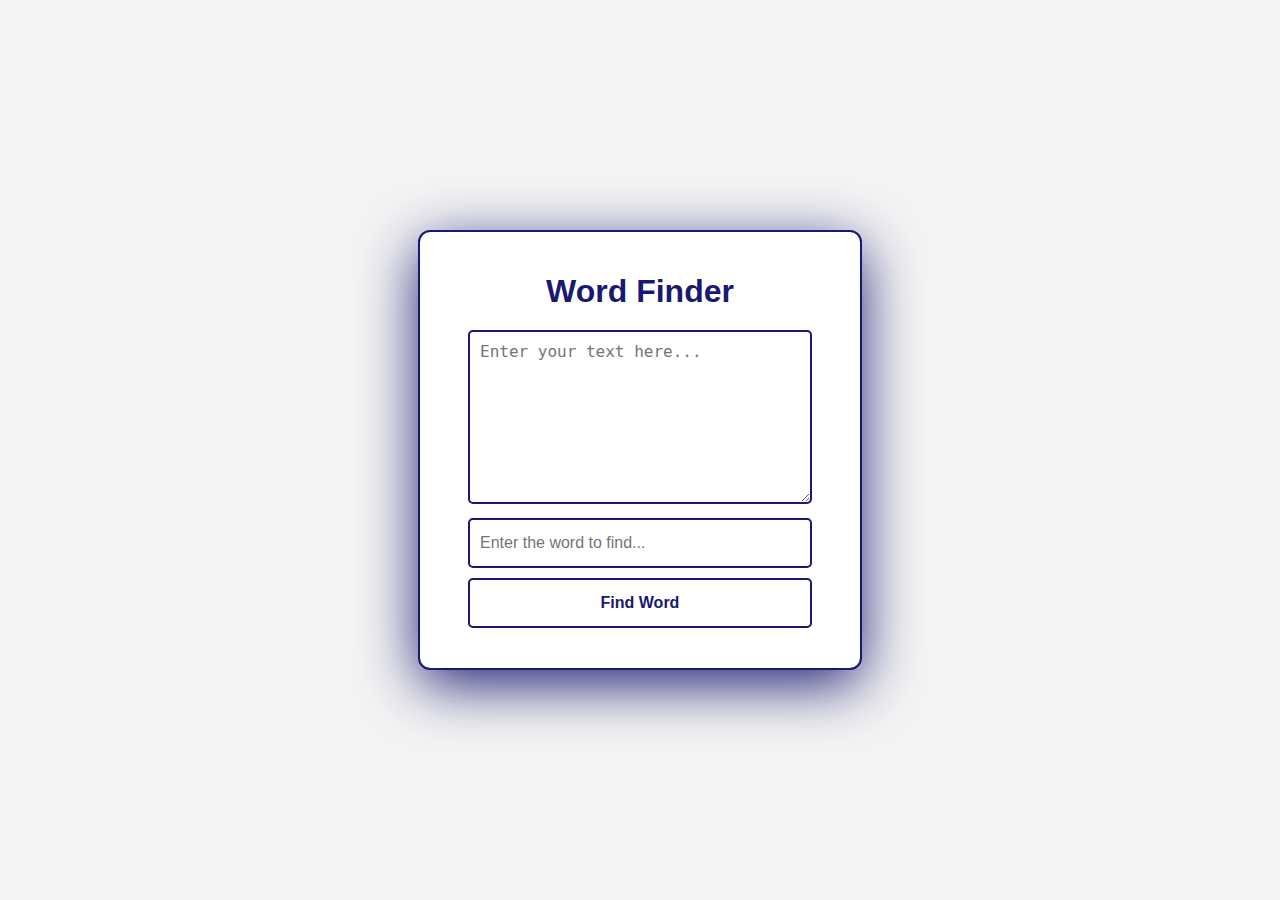
<file: findWord/index.html>
<!DOCTYPE html>
<html lang="en">
<head>
    <meta charset="UTF-8">
    <meta name="viewport" content="width=device-width, initial-scale=1.0">
    <title>Word Finder</title>
    <link rel="stylesheet" href="style.css">
</head>
<body>
    <div class="container">
        <h1>Word Finder</h1>
        <textarea id="textInput" placeholder="Enter your text here..."></textarea>
        <input type="text" id="wordInput" placeholder="Enter the word to find...">
        <button id="findButton">Find Word</button>
        <p id="result"></p>
    </div>
    <script src="script.js"></script>
</body>
</html>
</file>
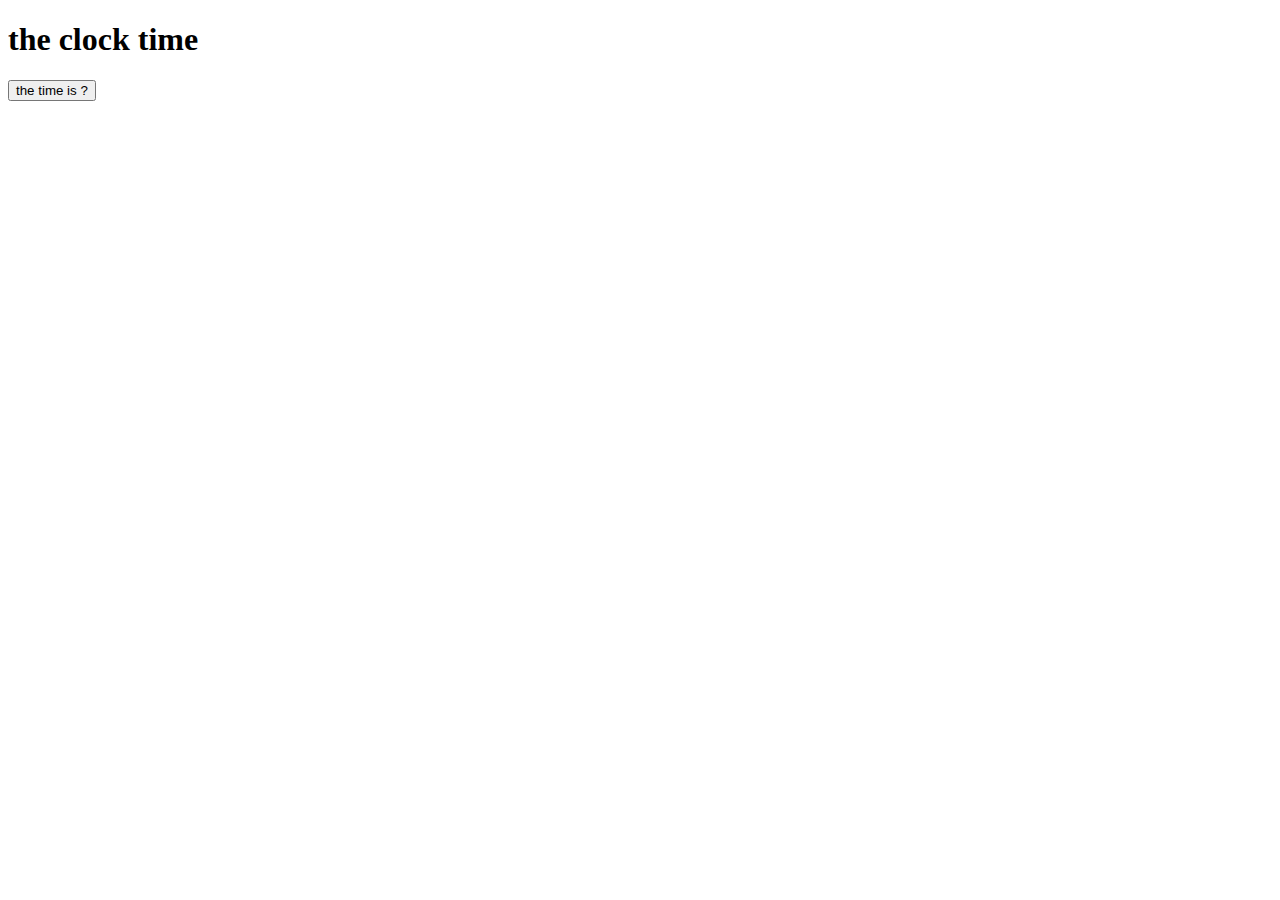
<file: js/index.html>
<!DOCTYPE html>
<html lang="en">
<head>
    <meta charset="UTF-8">
    <meta name="viewport" content="width=device-width, initial-scale=1.0">
    <title>Document</title>
</head>
<body>
    <h1>the clock time</h1>
    
    <button onclick="document.getElementById('time').innerHTML=Date()">the time is ?</button>
    <p id="time"></p>
</body>
</html>
</file>
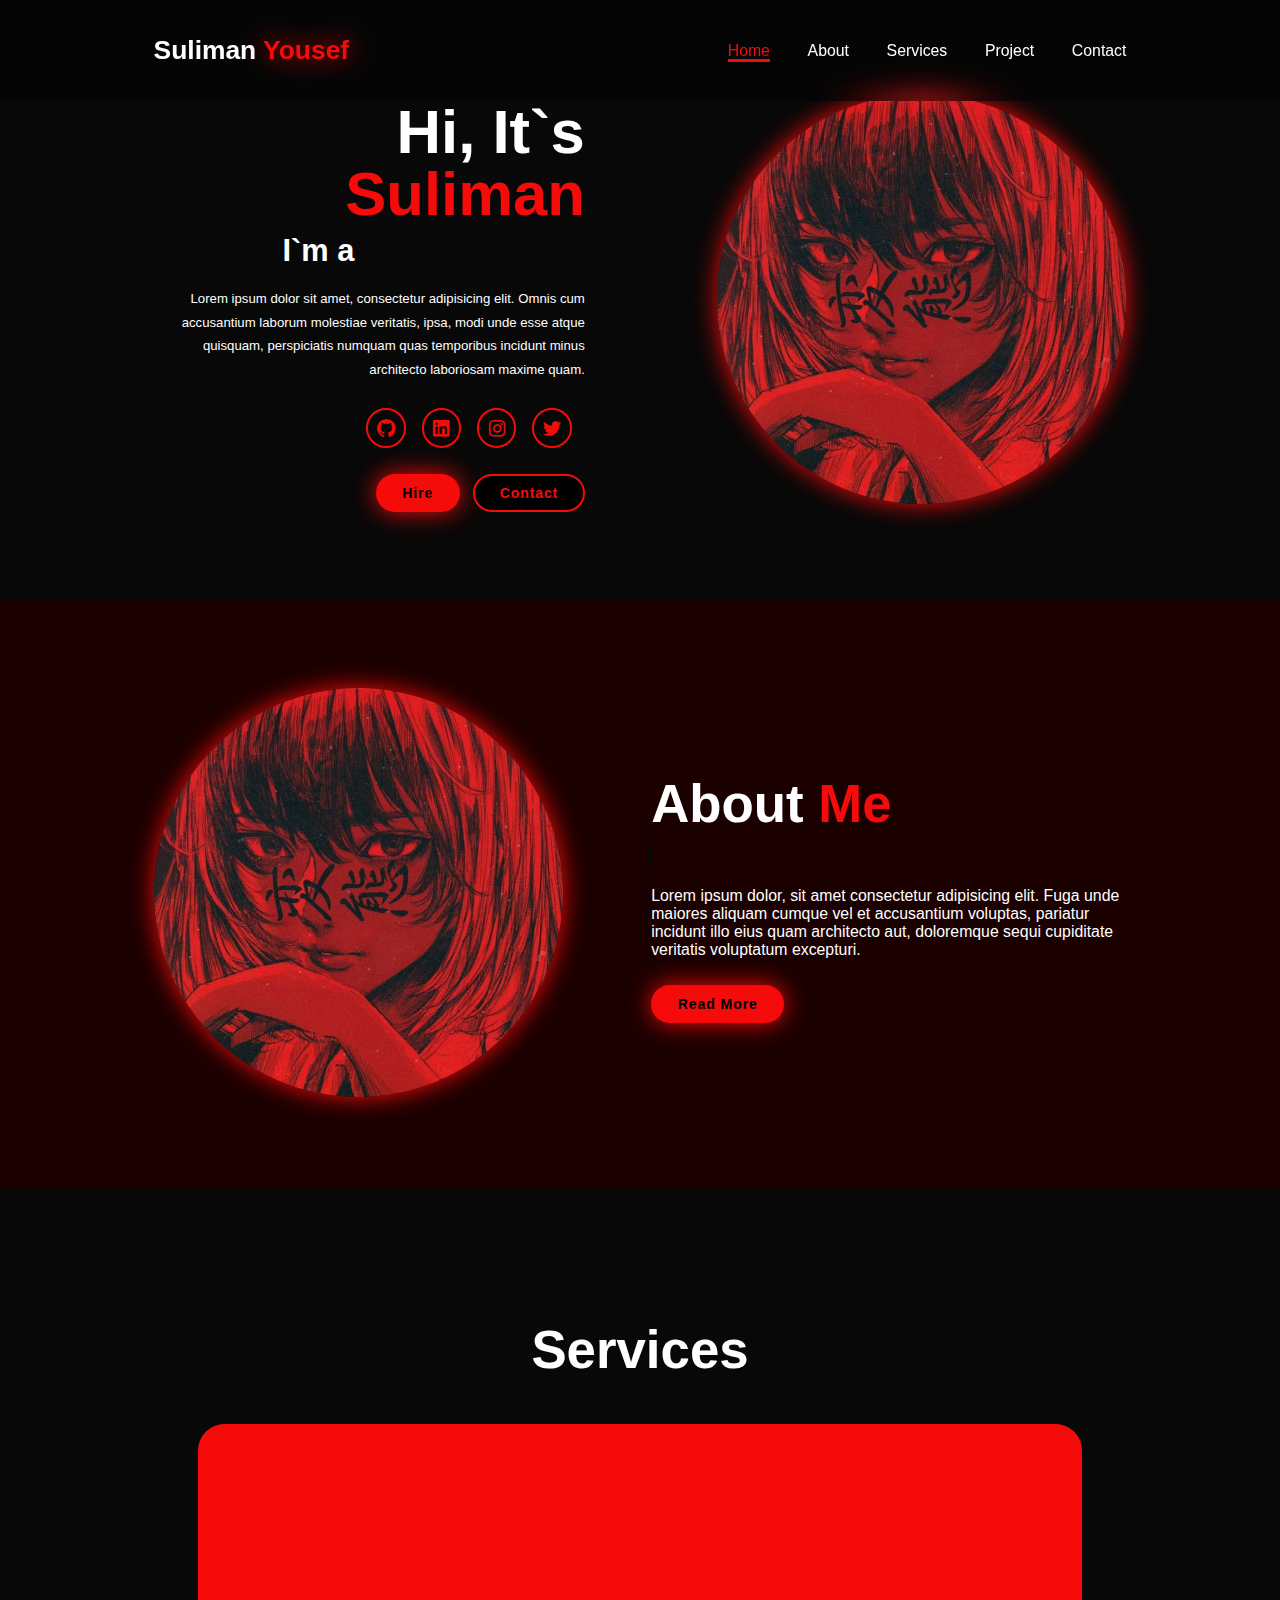
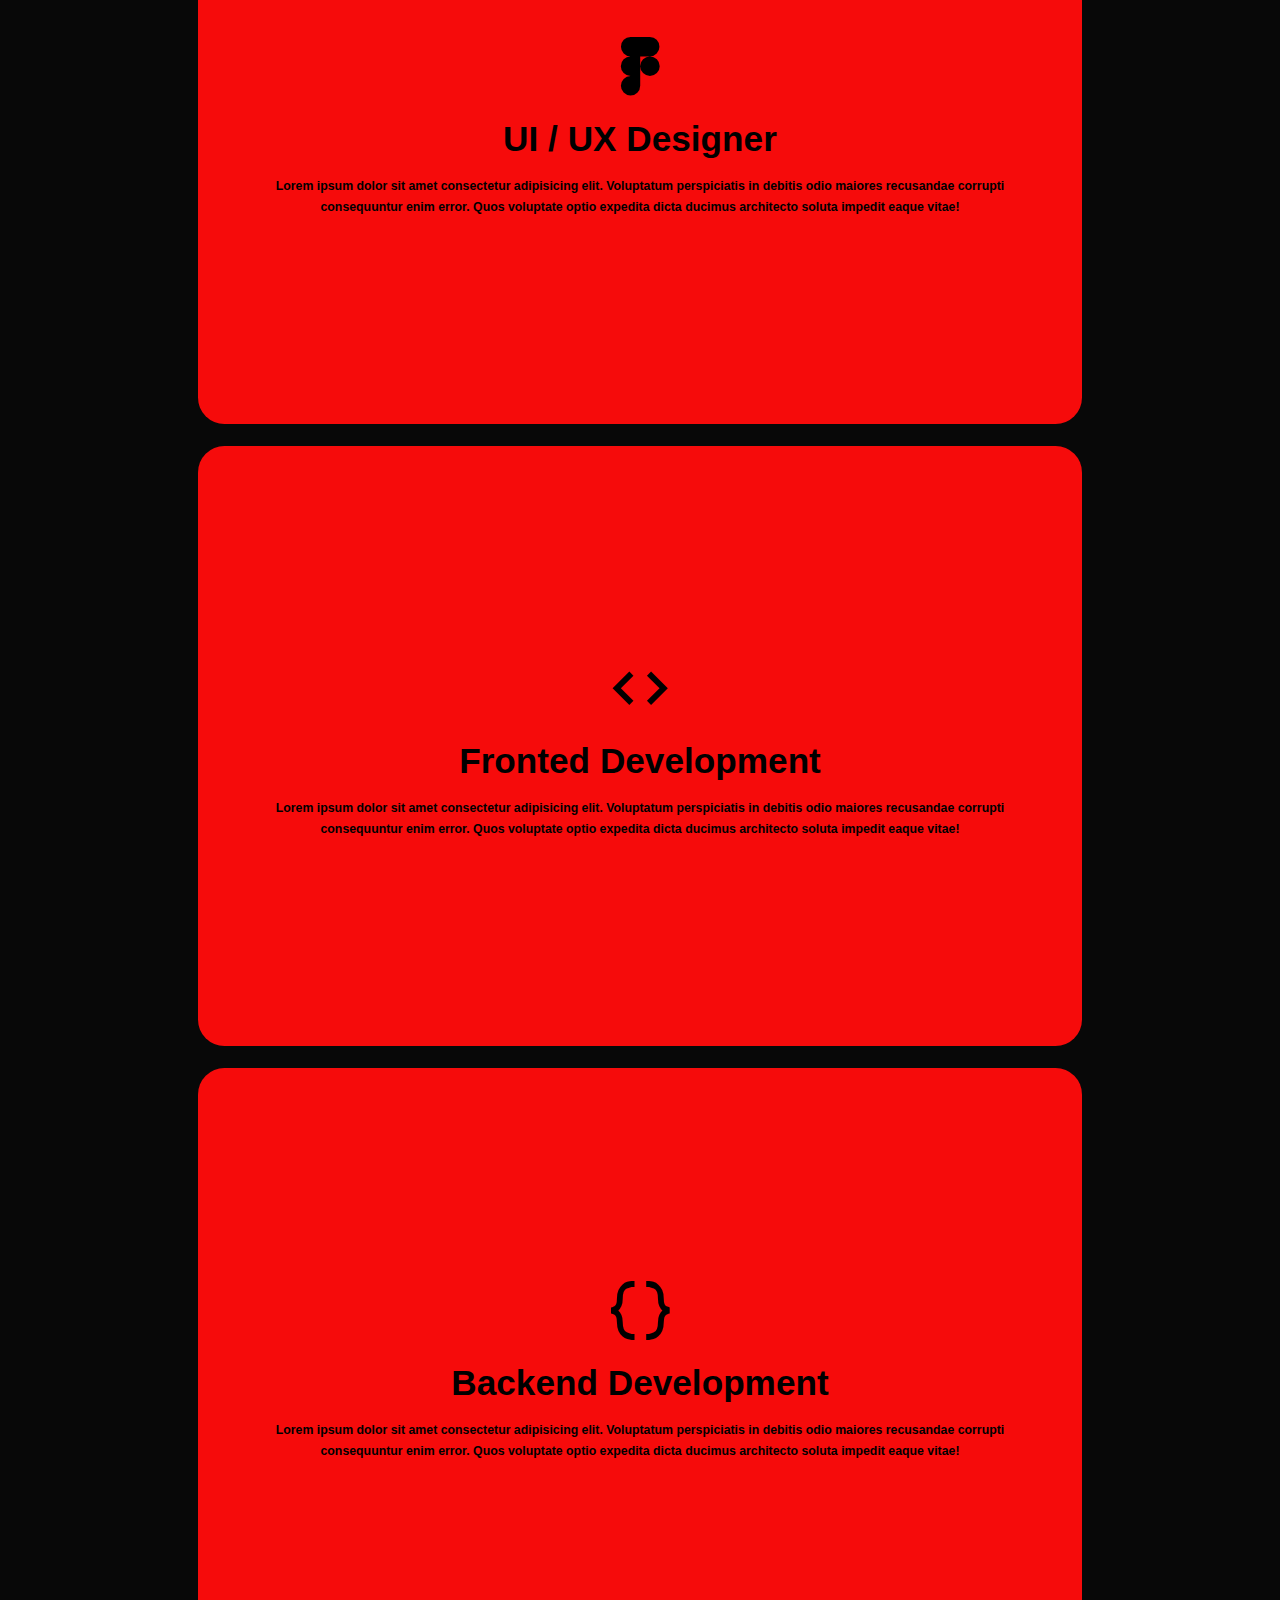
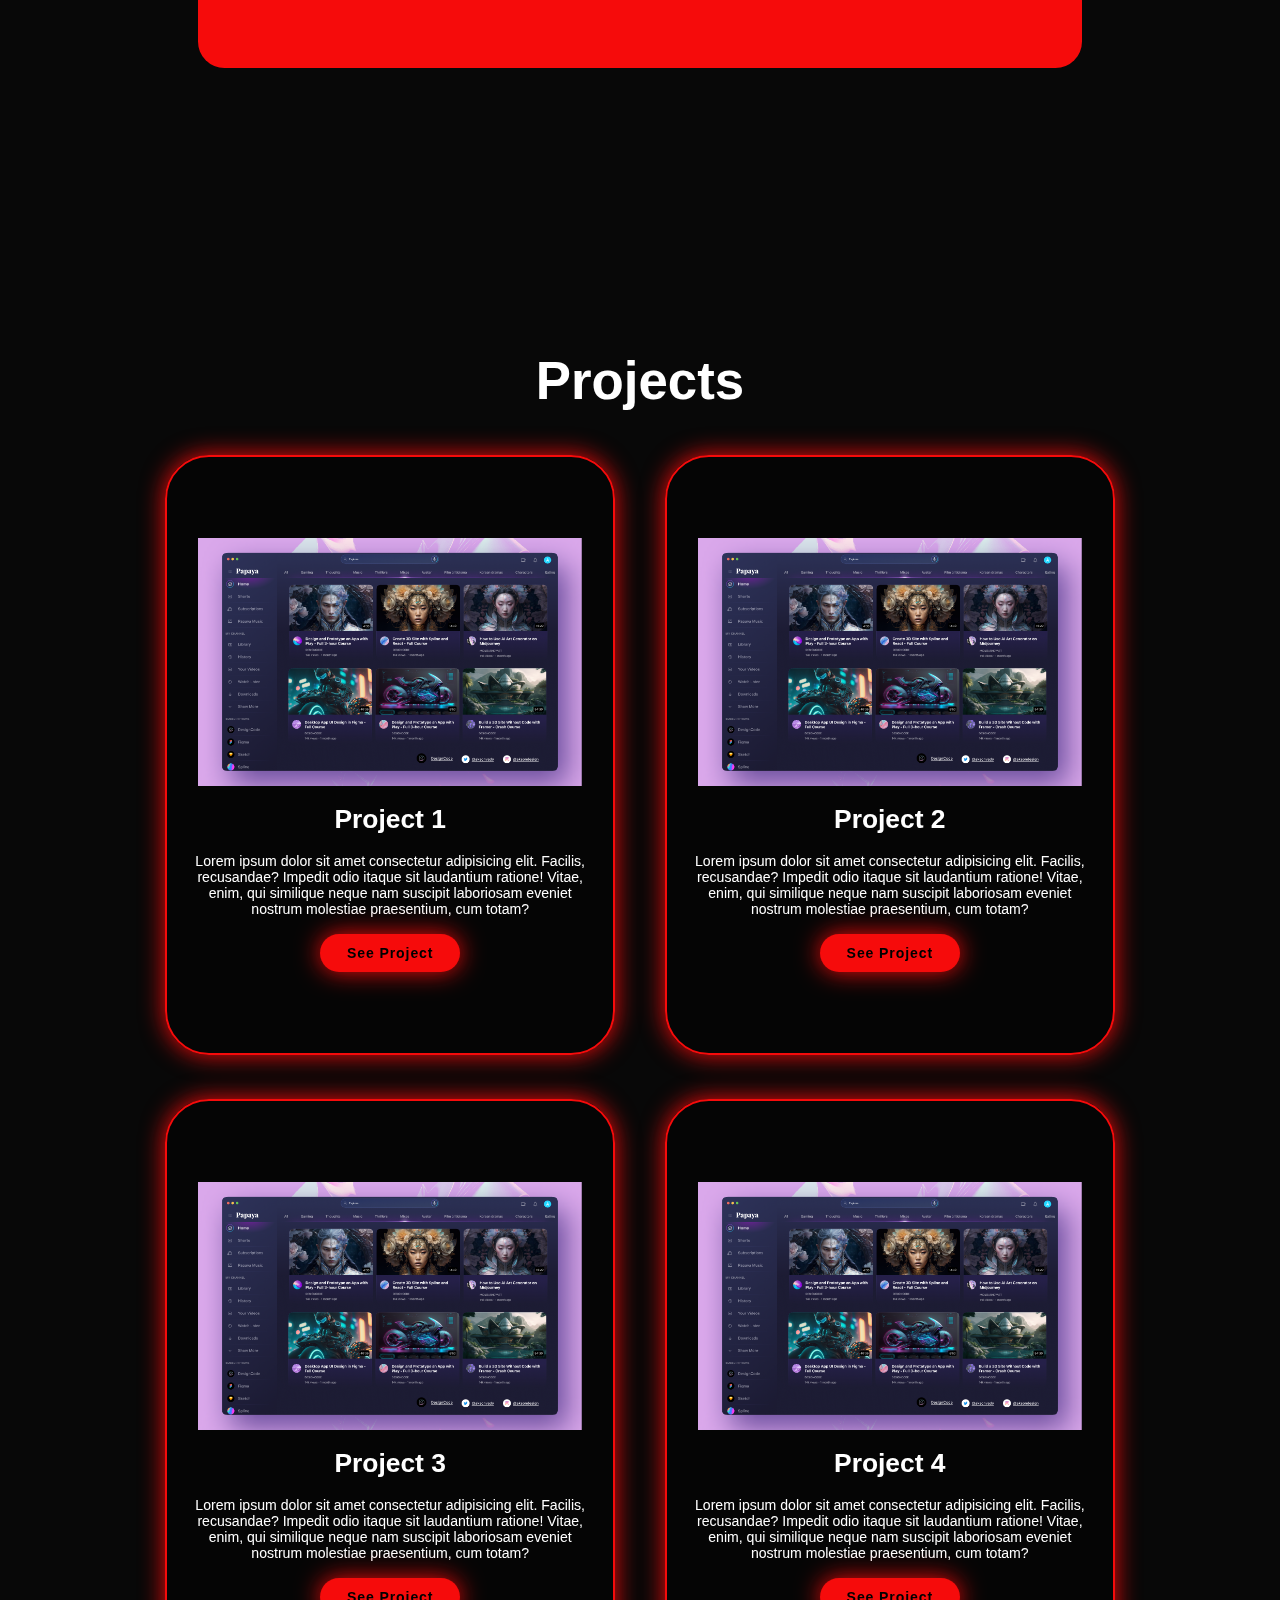
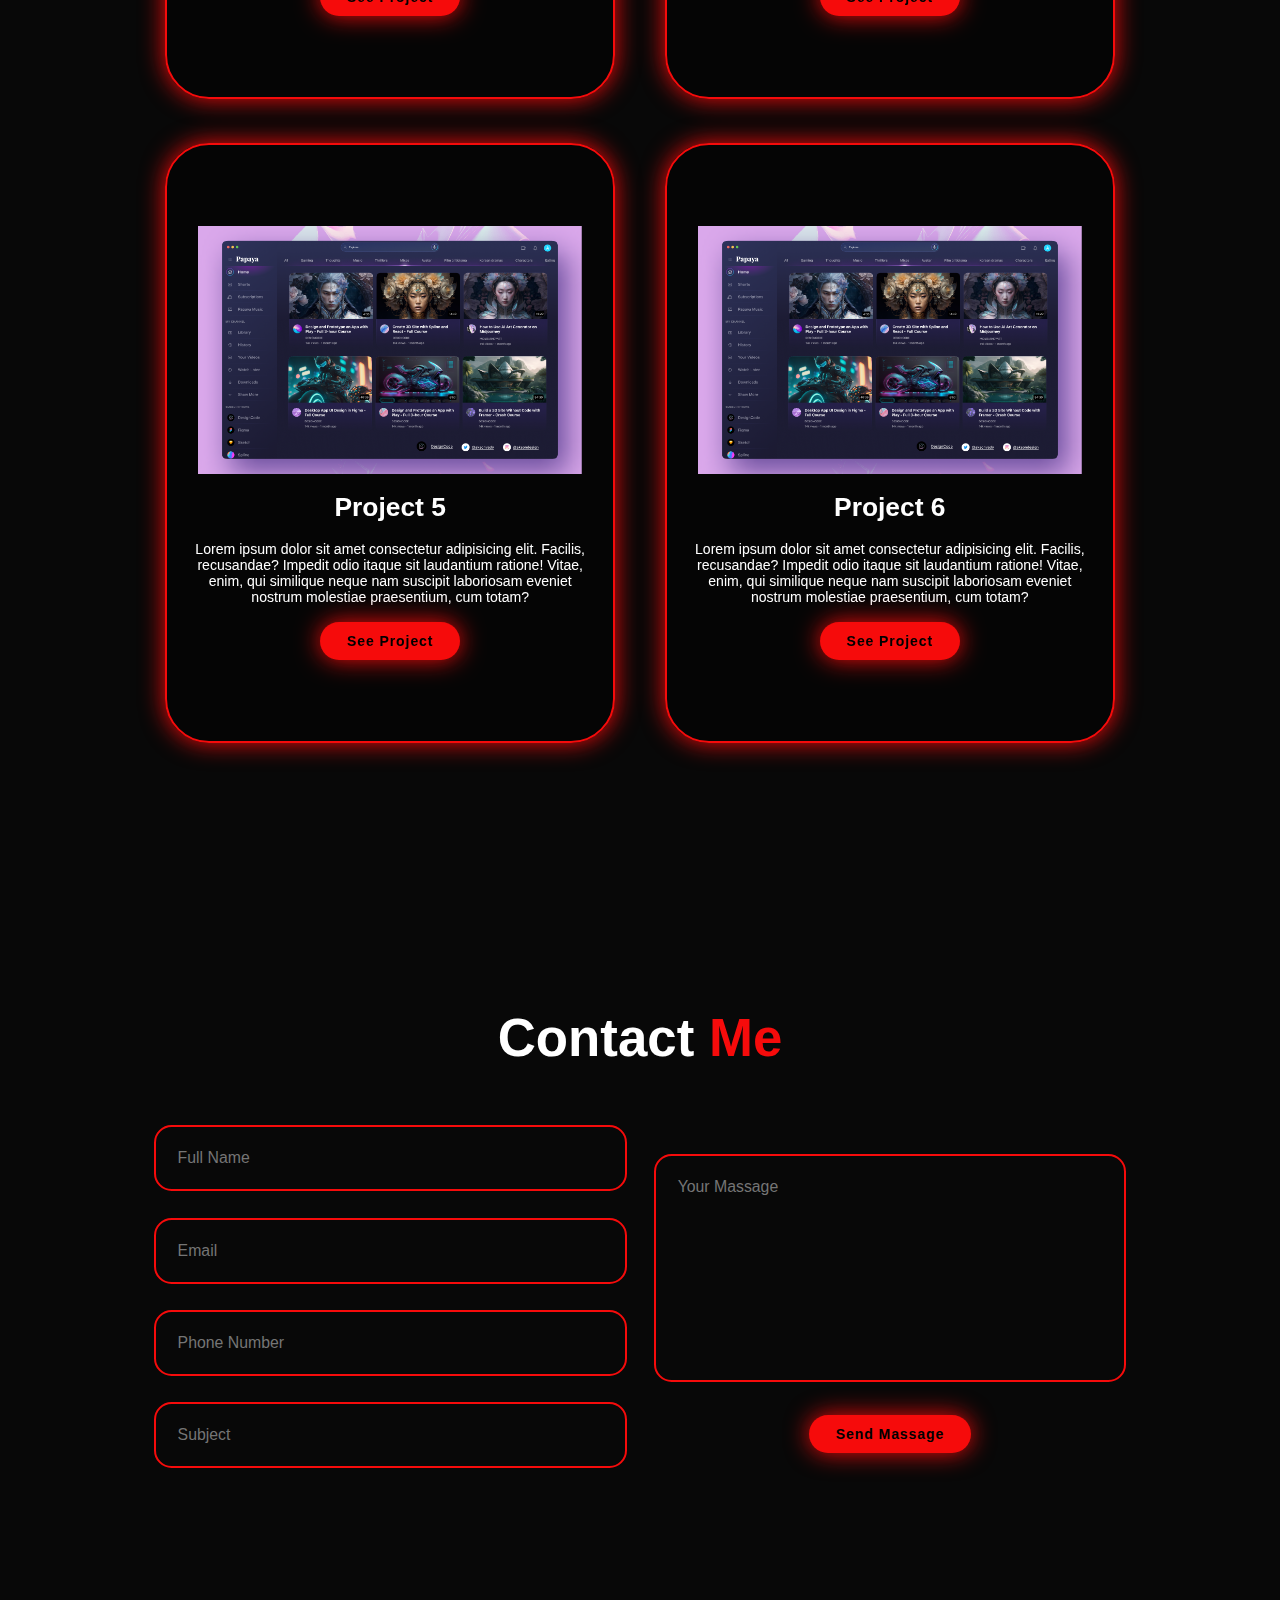
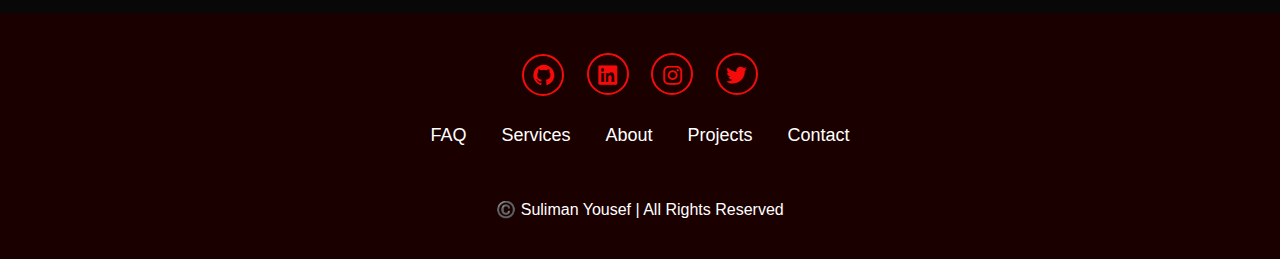
<file: profile/index.html>
<!DOCTYPE html>
<html lang="en">
<head>
  <meta charset="UTF-8">
  <meta name="viewport" content="width=device-width, initial-scale=1.0">
  <title>Suliman</title>
  <link rel="stylesheet" href="style.css">
  <link href='https://unpkg.com/boxicons@2.1.4/css/boxicons.min.css' rel='stylesheet'>


</head>
<body>
  <header class="header">
    <a href="#home" class="logo">
      Suliman <span>Yousef</span>
    </a>

    <i class="bx bx-menu" id="menu-icon"></i>

    <nav class="navbar">
      <a href="#home" class="active">Home</a>
      <a href="#about">About</a>
      <a href="#services">Services</a>
      <a href="#project">Project</a>
      <a href="#contact">Contact</a>
    </nav>
  </header>

  <section class="home" id="home">
    <div class="home-content">
        <h1>Hi, It`s <span>Suliman</span></h1>
        <h3 class="text-animation">
          I`m a <span></span>
        </h3>
        <p>Lorem ipsum dolor sit amet, consectetur adipisicing elit. Omnis cum accusantium laborum molestiae veritatis, ipsa, modi unde esse atque quisquam, perspiciatis numquam quas temporibus incidunt minus architecto laboriosam maxime quam.</p>

        <div class="social-icons">
          <a href="https://github.com/Su03l?tab=repositories">
            <i class="bx bxl-github"></i>
          </a>
          <a href="https://www.linkedin.com/in/suliaman-yousef-36265a320?utm_source=share&utm_campaign=share_via&utm_content=profile&utm_medium=ios_app" class="bx bxl-linkedin-square">
          </a>
          <a href="https://www.instagram.com/su03l/?igsh=MnkxOXY3Z21hMnk0&utm_source=qr" class="bx bxl-instagram">
          </a>
          <a href="https://x.com/vpsqa" class="bx bxl-twitter">
          </a>
        </div>

        <div class="btn-group">
            <a href="#" class="btn">Hire</a>
            <a href="#contact" class="btn">Contact</a>
        </div>
    </div>
    <div class="home-img">
      <img src="avatar.jpg" alt="">
    </div>
  </section>

  <section class="about" id="about">
    <div class="about-img">
      <img src="avatar.jpg" alt="">
    </div>

    <div class="about-content">
      <h2 class="heading">About <span>Me</span></h2>
      <h3 class="text-animation">
        <span></span>
      </h3>
      <p>Lorem ipsum dolor, sit amet consectetur adipisicing elit. Fuga unde maiores aliquam cumque vel et accusantium voluptas, pariatur incidunt illo eius quam architecto aut, doloremque sequi cupiditate veritatis voluptatum excepturi.</p>
      <a href="#" class="btn">Read More</a>
    </div>
  </section>

  <section class="services" id="services">
    <h2 class="heading">Services</h2>

    <div class="services-container">
      <div class="services-box">
        <div class="services-info">
          <i class="bx bxl-figma"></i>
          <h4>UI / UX Designer</h4>
          <p>Lorem ipsum dolor sit amet consectetur adipisicing elit. Voluptatum perspiciatis in debitis odio maiores recusandae corrupti consequuntur enim error. Quos voluptate optio expedita dicta ducimus architecto soluta impedit eaque vitae!</p>
        </div>
      </div>

      <div class="services-box">
        <div class="services-info">
          <i class='bx bx-code' ></i>
          <h4>Fronted Development</h4>
          <p>Lorem ipsum dolor sit amet consectetur adipisicing elit. Voluptatum perspiciatis in debitis odio maiores recusandae corrupti consequuntur enim error. Quos voluptate optio expedita dicta ducimus architecto soluta impedit eaque vitae!</p>
        </div>
      </div>

      <div class="services-box">
        <div class="services-info">
        <i class='bx bx-code-curly' ></i>
          <h4>Backend Development</h4>
          <p>Lorem ipsum dolor sit amet consectetur adipisicing elit. Voluptatum perspiciatis in debitis odio maiores recusandae corrupti consequuntur enim error. Quos voluptate optio expedita dicta ducimus architecto soluta impedit eaque vitae!</p>
        </div>
      </div>
    </div>
    
  </section>

  <section class="project" id="project">
    <h2 class="heading">Projects</h2>

    <div class="projects-box">
      <div class="projects-card">
        <img src="project1.png" alt="">

        <h3>Project 1</h3>
        <p>Lorem ipsum dolor sit amet consectetur adipisicing elit. Facilis, recusandae? Impedit odio itaque sit laudantium ratione! Vitae, enim, qui similique neque nam suscipit laboriosam eveniet nostrum molestiae praesentium, cum totam?</p>
        <div class="btn">See Project</div>
      </div>

      <div class="projects-card">
        <img src="project1.png" alt="">

        <h3>Project 2</h3>
        <p>Lorem ipsum dolor sit amet consectetur adipisicing elit. Facilis, recusandae? Impedit odio itaque sit laudantium ratione! Vitae, enim, qui similique neque nam suscipit laboriosam eveniet nostrum molestiae praesentium, cum totam?</p>
        <div class="btn">See Project</div>
      </div>

      <div class="projects-card">
        <img src="project1.png" alt="">

        <h3>Project 3</h3>
        <p>Lorem ipsum dolor sit amet consectetur adipisicing elit. Facilis, recusandae? Impedit odio itaque sit laudantium ratione! Vitae, enim, qui similique neque nam suscipit laboriosam eveniet nostrum molestiae praesentium, cum totam?</p>
        <div class="btn">See Project</div>
      </div>

      <div class="projects-card">
        <img src="project1.png" alt="">

        <h3>Project 4</h3>
        <p>Lorem ipsum dolor sit amet consectetur adipisicing elit. Facilis, recusandae? Impedit odio itaque sit laudantium ratione! Vitae, enim, qui similique neque nam suscipit laboriosam eveniet nostrum molestiae praesentium, cum totam?</p>
        <div class="btn">See Project</div>
      </div>

      <div class="projects-card">
        <img src="project1.png" alt="">

        <h3>Project 5</h3>
        <p>Lorem ipsum dolor sit amet consectetur adipisicing elit. Facilis, recusandae? Impedit odio itaque sit laudantium ratione! Vitae, enim, qui similique neque nam suscipit laboriosam eveniet nostrum molestiae praesentium, cum totam?</p>
        <div class="btn">See Project</div>
      </div>

      <div class="projects-card">
        <img src="project1.png" alt="">

        <h3>Project 6</h3>
        <p>Lorem ipsum dolor sit amet consectetur adipisicing elit. Facilis, recusandae? Impedit odio itaque sit laudantium ratione! Vitae, enim, qui similique neque nam suscipit laboriosam eveniet nostrum molestiae praesentium, cum totam?</p>
        <div class="btn">See Project</div>
      </div>
    </div>
  </section>

  <section class="contact" id="contact">
    <h2 class="heading">Contact <span>Me</span></h2>

    <form action="#">
      <div class="input-group">
        <div class="input-box">
          <input type="text" placeholder="Full Name">
          <input type="email" placeholder="Email">
        </div>

        <div class="input-box">
          <input type="number" placeholder="Phone Number">
          <input type="text" placeholder="Subject">
        </div>
      </div>

      <div class="input-group-2">
        <textarea name="" id="" cols="30" rows="10" placeholder="Your Massage"></textarea>
        <input type="submit" value="Send Massage" class="btn">
      </div>

    </form>
  </section>

  <footer class="footer">
    <div class="social">
        <a href="https://github.com/Su03l?tab=repositories">
          <i class="bx bxl-github"></i>
        </a>
        <a href="https://www.linkedin.com/in/suliaman-yousef-36265a320?utm_source=share&utm_campaign=share_via&utm_content=profile&utm_medium=ios_app" class="bx bxl-linkedin-square">
        </a>
        <a href="https://www.instagram.com/su03l/?igsh=MnkxOXY3Z21hMnk0&utm_source=qr" class="bx bxl-instagram">
        </a>
        <a href="https://x.com/vpsqa" class="bx bxl-twitter">
        </a>
    </div>
    <ul class="list">
      <li>
        <a href="#">FAQ</a>
      </li>

      <li>
        <a href="#services">Services</a>
      </li>

      <li>
        <a href="#about">About</a>
      </li>

      <li>
        <a href="#project">Projects</a>
      </li>

      <li>
        <a href="#contact">Contact</a>
      </li>
    </ul>

    <p class="copyright">
      ©️ Suliman Yousef | All Rights Reserved
    </p>
  </footer>



  <script src="main.js"></script>
</body>
</html>
</file>
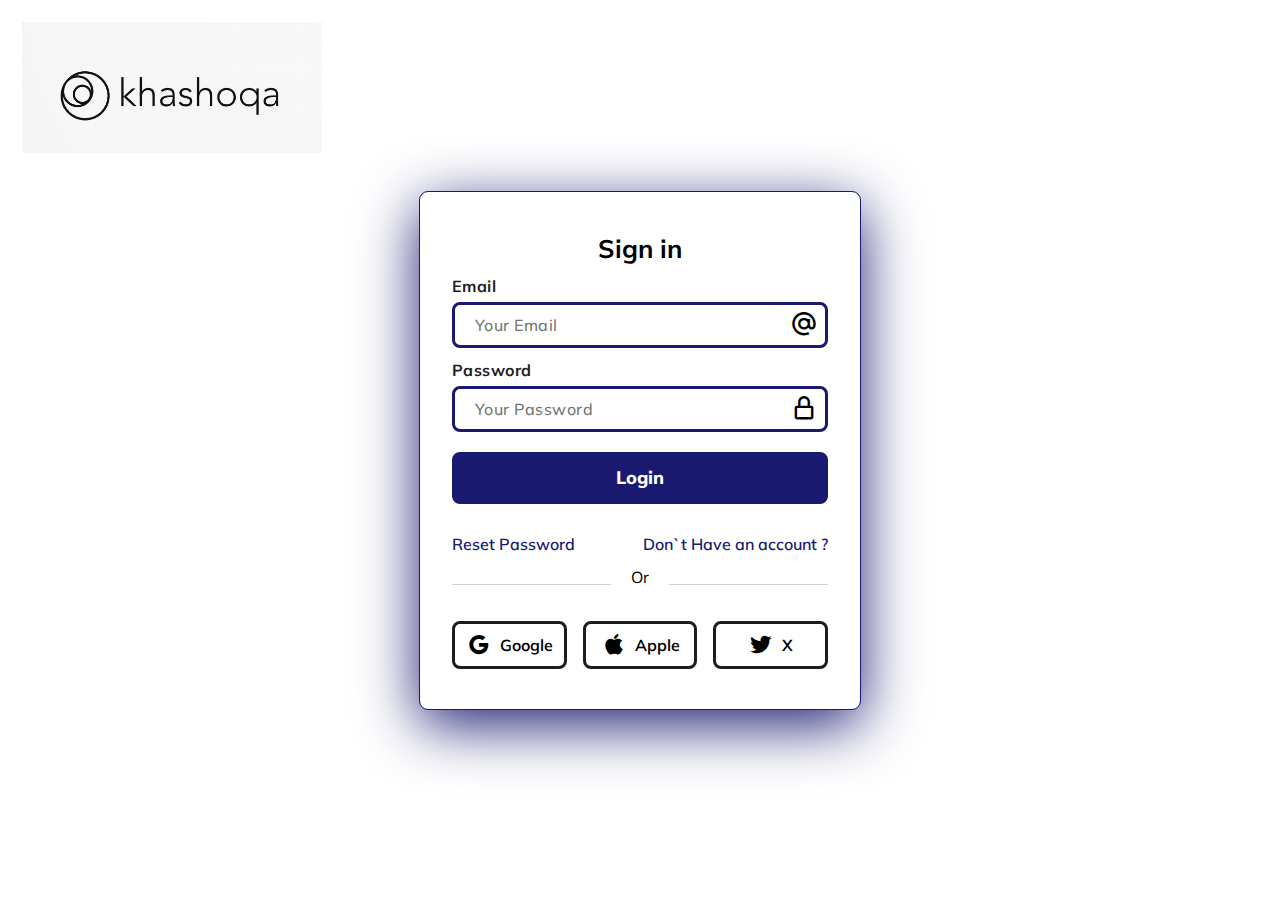
<file: template2/index.html>
<!DOCTYPE html>
<html lang="en">
<head>
    <meta charset="UTF-8">
    <meta name="viewport" content="width=device-width, initial-scale=1.0">
    <link rel="stylesheet" href="style.css">
    <link href='https://unpkg.com/boxicons@2.1.4/css/boxicons.min.css' rel='stylesheet'>

    <title>Login Form</title>
</head>
<body>
    <div class="logo">
        <img src="logo.png" >
    </div>
        
        <div class="container">
            <h2>Sign in </h2>

           
            

            <form >
                <label for="email">Email</label>
                <div class="custom-input">
                    <input type="email" name="email" 
                    placeholder="Your Email" autocomplete="off">
                    <i class='bx bx-at'></i>
                </div>
                <label for="password">Password</label>
                <div class="custom-input">
                    <input type="password" name="password" 
                    placeholder="Your Password">
                    <i class='bx bx-lock-alt' ></i>
                </div>
                <button class="login">Login</button>
                <div class="links">
                    <a href="#">Reset Password</a>
                    <a href="#">Don`t Have an account ?</a>
                </div>
            </form>
            <div class="divider">
                <div class="line"></div>
                <p>Or</p>
                <div class="line"></div>
        </div>
        <div class="social-login">
            <button class="google">
                <i class='bx bxl-google'></i>
                Google
            </button>
            <button class="apple">
                <i class='bx bxl-apple' ></i>
                Apple
            </button>
            <button class="X">
                <i class='bx bxl-twitter' ></i>
                X
            </button>
        </div>


        </div>
    
</body>
</html>
</file>
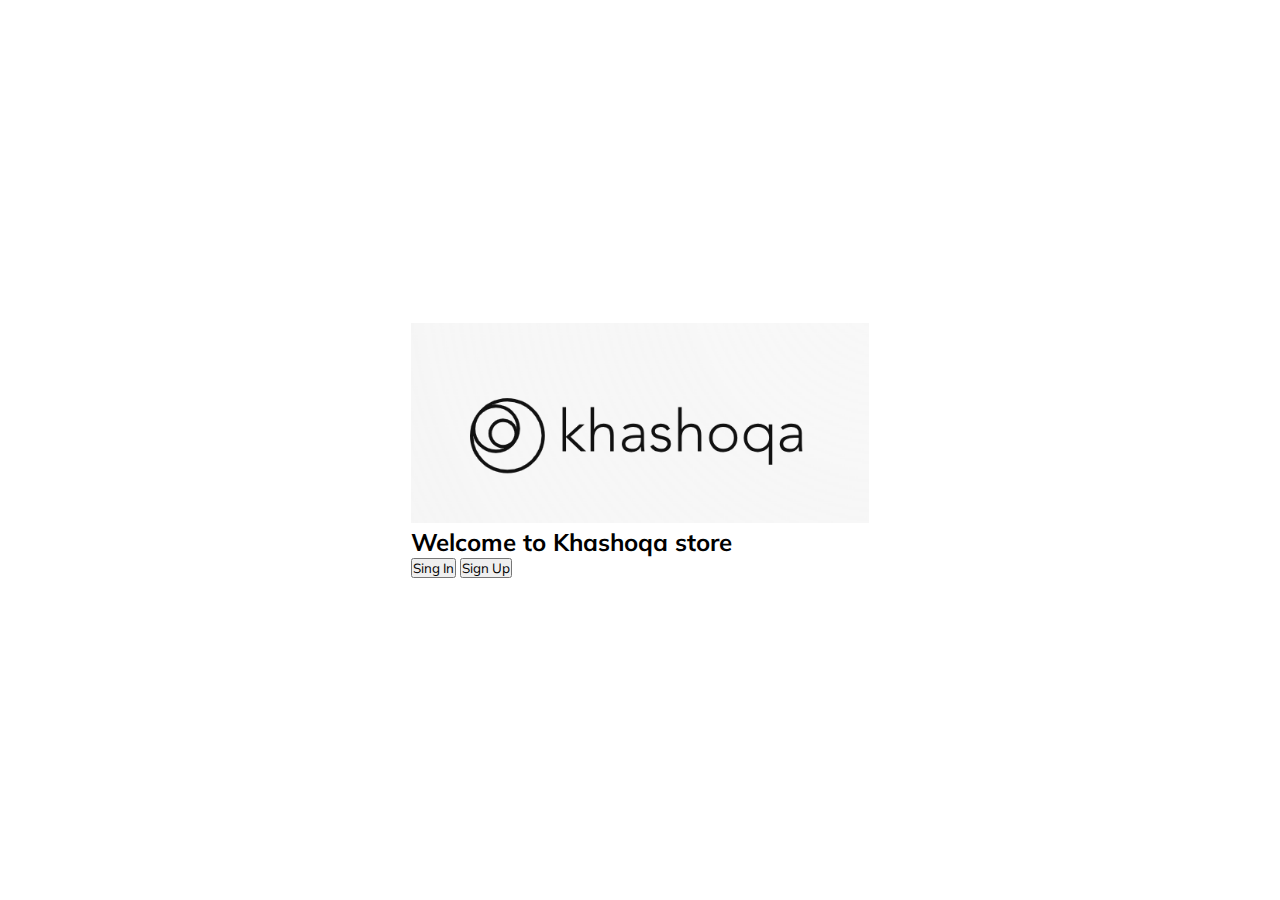
<file: template2/homePage.html>
<!DOCTYPE html>
<html lang="en">
<head>
    <meta charset="UTF-8">
    <meta name="viewport" content="width=device-width, initial-scale=1.0">
    <title>Home</title>
    <link rel="stylesheet" href="style.css">
    
    <link href='https://unpkg.com/boxicons@2.1.4/css/boxicons.min.css' rel='stylesheet'>
</head>
<body>
    <div class="container1">
        <div class="img12">
            <img src="logo.png" alt="">
        </div>
        <h2>Welcome to Khashoqa store</h2>
        <div class="login">
            <button class="login" onclick="login()">Sing In</button>
            <button class="signup" onclick="signUp()">Sign Up </button>
        </div>

        <script>
            function login() {
                window.location.href = "index.html"; 
            }
            function signUp() {
                window.location.href = "signUp.html"; // Replace with your target URL
            }
        </script>
    </div>
</body>
</html>
</file>
<file: findWord/style.css>
body {
    font-family: Arial, sans-serif;
    background-color: #f4f4f4;
    margin: 0;
    padding: 0;
    display: flex;
    justify-content: center;
    align-items: center;
    height: 100vh;
}

.container {
    background-color: #fff;
    padding: 20px;
    border-radius: 10px;
    box-shadow: 0px 15px 60px #191970;
    outline: 2px solid #191970;
    width: 400px;
    text-align: center;
}

h1 {
    margin-bottom: 20px;
    color: #191970;
}

textarea{
    width: 80%;
    height: 150px;
    padding: 10px;
    margin-bottom: 10px;
    border: 2px solid #191970;
    border-radius: 5px;
    font-size: 16px;
}
input {
    width: 80%;
    height: 26px;
    padding: 10px;
    margin-bottom: 10px;
    border: 2px solid #191970;
    border-radius: 5px;
    font-size: 16px;
}

button {
    width: 86%;
    height: 50px;
    padding: 10px;
    background-color: white;
    color: #191970;
    font-weight: 600;
    border: 2px solid #191970;
    border-radius: 5px;
    font-size: 16px;
    cursor: pointer;
}

button:hover{
    border: 2px solid white;
    background-color: #191970;
    color: white;
}   



#result {
    margin-top: 20px;
    font-size: 18px;
}
</file>
<file: profile/style.css>
*{
    margin: 0;
    padding: 0;
    text-decoration: none;
    box-sizing: border-box;
    border: none;
    outline: none;
    scroll-behavior: smooth;
    font-family: "Poppins", sans-serif;
}
:root{
    --bg-color: #080808;
    --second-bg-color: #1b0000;
    --text-color:white;
    --main-color:#f60b0b;
}

html{
    font-size: 60%;
    overflow-x: hidden;
}
body{
    background-color: var(--bg-color);
    color: var(--text-color);
}
.header{
    position: fixed;
    top: 0;
    left: 0;
    padding: 4rem 12% 4rem;
    background: rgb(0, 0, 0, 0.3);
    backdrop-filter: blur(10px);
    display: flex;
    justify-content: space-between;
    align-items: center;
    z-index: 100;
    width: 100%;
}
.logo{
    font-size: 3rem;
    color: var(--text-color);
    font-weight: 800;
    cursor: pointer;
    transition: 0.3s ease;
}
.logo:hover{
    transform: scale(1.1);
}
.logo span{
    text-shadow: 0 0 25px var(--main-color);
}
.navbar a{
    font-size: 1.8rem;
    color: var(--text-color);
    margin-left: 4rem;
    font-weight: 500;
    transition: 0.3s ease;
    border-bottom: 3px solid transparent;
}
.navbar a:hover,
.navbar a.active{
    color: var(--main-color);
    border-bottom: 3px solid var(--main-color);
}
#menu-icon {
    font-size: 3.6rem;
    color: var(--main-color);
    display: none;
}
section{
    min-height: 100hv;
    padding: 10rem 12% 10rem;
}
.home{
    display: flex;
    align-items: center;
    justify-content: center;
    gap: 15rem;
}
.home-content{
    display: flex;
    flex-direction: column;
    align-items: flex-end;
    text-align: right;
    justify-content: center;
}
span{
    color: var(--main-color);
}
.logo span{
    color: var(--main-color);
}
.home-content h3{
    margin-bottom: 2rem;
    margin-top: 1rem;
    font-size: 3.5rem;
}
.home-content h1{
    font-size: 7rem;
    font-weight: 700;
    margin-top: 1.5rem;
    line-height: 1;
}
.home-img img{
    position: relative;
    width: 32vw;
    border-radius: 50%;
    box-shadow: 0 0 25px var(--main-color);
    cursor: pointer;
    transition: 0.4s ease-in-out;
}
.home-img img:hover{
    box-shadow: 0 0 25px var(--main-color)
                0 0 50px var(--main-color)
                0 0 100px var(--main-color);
}
.home-content p{
    font-size: 1.5rem;
    font-weight: 500;
    line-height: 1.8;
    max-width: 1000px;
}
.social-icons a{
    display: inline-flex;
    justify-content: center;
    align-items: center;
    width: 4.5rem;
    height: 4.5rem;
    background: transparent;
    border: 2px solid var(--main-color);
    font-size: 2.5rem;
    border-radius: 50% ;
    color: var(--main-color);
    margin: 3rem 1.5rem 3rem 0;
    transition: 0.3s ease;
}
.social-icons a:hover{
    color: var(--text-color);
    transform: scale(1.3)translateY(-5px);
    box-shadow: 0 0 25px var(--main-color);
    background-color: var(--main-color);
}
.btn{
    display: inline-block;
    padding: 1rem 2.8rem;
    background: var(--main-color);
    box-shadow: 0 0 25px var(--main-color);
    border-radius: 4rem;
    font-size: 1.6rem;
    color: black;
    border: 2px solid transparent;
    letter-spacing: 0.1rem;
    font-weight: 600;
    transition: 0.3s ease-in-out;
    cursor: pointer;
}
.btn:hover{
    transform: scale(1.05);
    box-shadow: 0 0 50px var(--main-color);
}
.btn-group{
    display: flex;
    align-items: center;
    gap: 1.5rem ;
}
.btn-group a:nth-of-type(2){
    background-color: black;
    color: var(--main-color);
    border: 2px solid var(--main-color);
    box-shadow: 0 0 25px transparent;
}
.btn-group a:nth-of-type(2):hover{
    box-shadow: 0 0 25px var(--main-color);
    background-color: var(--main-color);
    color: black;
}
.text-animation{
    font-size: 34px;
    font-weight: 600;
    min-width: 280px;
}
.text-animation span{
    position: relative;
}
.text-animation span::before{
    content: "Web Developer";
    color: var(--main-color);
    animation: words 20s infinite;
}
.text-animation span::after{
    content: "";
    background-color: var(--bg-color);
    position: absolute;
    width: calc(100% + 8px);
    height: 100%;
    border-left: 3px solid var(--bg-color);
    right: -8px;
    animation: cursor 0.6s infinite, typing 20s steps(14) infinite;
}
@keyframes cursor{
    to{
        border-left: 2px solid var(--main-color);
    }
}
@keyframes words{
    0%,
    20%{
        content: "Frontend Designer";
    }
    21%,
    40%{
        content: "Web Designer";
    }
    41%,
    60%{
        content: "UI / UX Designer";
    }
    61%,
    80%{
        content: "Web Developer";
    }
    81%,
    100%{
        content: "Software Engineering";
    }
}
@keyframes typing{
    10%,
    15%,
    30%,
    35%,
    50%,
    55%,
    70%,
    75%,
    90%,
    95%{
        width: 0;
    }
    5%,
    20%,
    25%,
    40%,
    45%,
    60%,
    80%,
    85%{
        width: calc(100% + 8px);
    }
}
.about{
    display: flex;
    justify-content: center;
    align-items: center;
    gap: 10rem;
    background: var(--second-bg-color);
    color: var(--text-color);
}
.about-img{
    border-radius: 50%;
}
.about-img img{
    position: relative;
    width: 32vw;
    border-radius: 50%;
    box-shadow: 0 0 25px var(--main-color);
    cursor: pointer;
    transition: 0.4s ease-in-out;
}
.about-img img:hover{
    box-shadow: 0 0 25px var(--main-color)
                0 0 50px var(--main-color)
                0 0 100px var(--main-color);   
}
.heading{
    text-align: center;
    font-size: 6rem;
    margin: 5rem 0;
}
.about-content h2{
    text-align: left;
    line-height: 1.5;
}
.about-content h3{
    font-size: 2.5rem;
}
.about-content p{
    font-size: 1.8rem;
    margin: 2rem 0 3rem;
}
.about .heading{
    margin: 0;
}
.about-content .text-animation span::before{
    content: "Web Developer";
    color: var(--main-color);
    animation: words 20s infinite;
}
.about-content .text-animation span::after{
    content: "";
    background-color: var(--second-bg-color);
    position: absolute;
    width: calc(100% + 8px);
    height: 100%;
    border-left: 3px solid var(--bg-color);
    right: -8px;
    animation: cursor 0.6s infinite, typing 20s steps(14) infinite;
}
::-webkit-scrollbar{
    width: 15px;
}
::-webkit-scrollbar-thumb{
    background-color: var(--main-color);
}
::-webkit-scrollbar-track{
    background-color: var(--bg-color);
    width: 50px;
}
.services{
    background: var(--bg-color);
    color: black;
}
.services h2{
    margin-bottom: 5rem;
    color: var(--text-color);
}
.services-container{
    display: grid;
    grid-template-columns: repeat(3,1fr);
    align-items: center;
    gap: 2.5rem;
}
.services-box{
    display: flex;
    align-items: center;
    justify-content: center;
    background-color: var(--main-color);
    height: 600px;
    border-radius: 3rem;
    border: 5px solid transparent;
    cursor: pointer;
    transition: 0.4s ease-in-out;
}
.services-box:hover{
    background: var(--second-bg-color);
    color: var(--main-color);
    border: 5px solid var(--main-color);
    transform: scale(1.03);
}
.services-box .services-info{
    height: 100%;
    display: flex;
    flex-direction: column;
    text-align: center;
    justify-content: center;
    align-items: center;
    padding: 5rem 5rem;
}
.services-info h4{
    font-size: 4rem;
    margin: 2rem 0;
    font-weight: 800;
}
.services-info p{
    font-size: 1.4rem;
    font-weight: 600;
    line-height: 1.7;
}
.services-info i{
    font-size: 8rem;
}
.projects{
    background: url(background.avif)center no-repeat;
    background-size: cover;
}
.projects-box{
    display: grid;
    grid-template-columns: repeat(3,1fr);
    place-items: center;
    margin: 5rem 0;
    gap: 3rem;
    row-gap: 5rem;
}
.projects-card{
    height: 600px;
    max-width: 450px;
    background-color: rgba(0, 0, 0, 0.3);
    backdrop-filter: blur(30px);
    border: 2px solid var(--main-color);
    border-radius: 5rem;
    display: flex;
    flex-direction: column;
    align-items: center;
    justify-content: center;
    text-align: center;
    gap: 2rem;
    padding: 5rem 2rem;
    overflow: hidden;
    cursor: pointer;
    box-shadow: 0 0 25px var(--main-color);
    transition: 0.4s ease;
}
.projects-card:hover{
    box-shadow: 0 0 25px var(--main-color)
                0 0 50px var(--main-color)
                0 0 100px var(--main-color);
}
.projects-card img{
    max-width: 18vw;
    object-fit: cover;
}
.projects-card h3{
    font-size: 3rem;
}
.projects-card p{
    font-size: 1.6rem;
}
.contact{
    background-color: var(--bg-color);
}
.contact h2{
    margin-bottom: 3rem;
    color: var(--text-color);
}
.contact form{
    display: flex;
    align-items: center;
    justify-content: center;
    gap: 3rem;
    margin: 5rem auto;
    text-align: center;
}
.contact form .input-box{
    display: flex;
    justify-content: center;
    flex-wrap: wrap;
}
.contact form .input-box input,
.contact form textarea{
    width: 100%;
    padding: 2.5rem;
    font-size: 1.8rem;
    color: var(--text-color);
    background: var(--bg-color);
    border-radius: 2rem;
    border: 2px solid var(--main-color);
    margin: 1.5rem 0;
    resize: none;
}
.contact form .btn{
    margin-top: 2rem;
}



.footer{
    position: relative;
    bottom: 0;
    width: 100%;
    padding: 40px 0;
    background-color: var(--second-bg-color);
}
.footer .social{
    text-align: center;
    padding-bottom: 25px;
    color: var(--main-color);
}
.footer .social a {
    font-size:  25px;
    color: var(--main-color);
    border: 2px solid var(--main-color);
    width: 42px;
    height: 42px;
    line-height: 42px;
    display: inline-block;
    text-align: center;
    border-radius: 50%;
    margin: 0 10px;
    transition: 0.3s ease;
}
.footer .social a:hover{
    transform: scale(1.2)translateY(-10px);
    background-color: var(--main-color);
    color: black;
    box-shadow: 0 0 25px var(--main-color);
}
.footer ul{
    margin-top: 0;
    padding: 0;
    font-size: 18px;
    line-height: 1.6;
    margin-bottom: 0;
    text-align: center;
}
.footer ul li a{
    color: white;
    border-bottom: 3px solid transparent;
    transition: 0.3s ease;
}
.footer ul li a:hover{
    border-bottom: 3px solid var(--main-color);
}
.footer ul li{
    display: inline-block;
    padding: 0 15px;
}
.footer .copyright{
    margin-top: 50px;
    text-align: center;
    font-size: 16px;
    color: var(--text-color);
}
@media(max-width:1285px){
    html{
        font-size: 55%;
    }
    .services-container{
        padding-bottom: 7rem;
        grid-template-columns: repeat(1,1fr);
        margin: 0 5rem;
    }
    .projects-box{
        grid-template-columns: repeat(2,1fr);
    }
    .projects-box img{
        min-width: 30vw;
    }
}

@media(max-width:991px){
    header{
        padding: 2rem 3%;
    }
    section{
        padding: 10rem 3% 2rem;
    }
    .contact form{
        flex-direction: column;
    }
    .footer{
        padding: 2rem 3%;
    }
}
@media(max-width:895px){ئ
    #menu-icon{
        display: block;
    }
    .navbar{
        position: absolute;
        top: 100%;
        right: 0;
        width: 50%;
        padding: 1rem 3%;
        background: rgba(0, 0, 0, 0.8);
        backdrop-filter: blur(20px);
        border-bottom-left-radius: 2rem;
        border-left: 2px solid var(--main-color);
        border-bottom: 2px solid var(--main-color);
        display: none;
    }
    .navbar.active{
        display: block;
    }
    .navbar a{
        display: block;
        font-size: 2rem;
        margin: 3rem 0;
        color: white;
    }
    .home{
        flex-direction: column-reverse;
        margin: 5rem 4rem;
        gap: 3rem;
    }
    .home-content{
        display: flex;
        flex-direction: column;
        align-items: center;
        justify-content: center;
        text-align: center;
    }
    .home-content h3{
        font-size: 2.6rem;
    }
    .home-content h1{
        font-size: 8rem;
        margin-top: 3rem;
    }
    .home-content p{
        max-width: 600px;
        margin: 0 auto;
    }
    .home-img img{
        width: 56vw;
        margin: 3rem 0;
    }
    .about{
        flex-direction: column-reverse;
        padding: 10rem 9% 10rem ;
    }
    .about .heading{
        margin: 3rem 0;
    }
    .about img{
        width: 50vw;
    }
    .services h2{
        margin-bottom: 3rem;
    }
    .services-container{
        grid-template-columns: repeat(1,1fr);
    }
    .projects-box{
        grid-template-columns: repeat(1,1fr);
    }
    .projects-box img{
        min-width: 42rem;
    }
}
</file>
<file: template2/style.css>
@import url('https://fonts.googleapis.com/css2?family=Mulish:ital,wght@0,200..1000;1,200..1000&display=swap');

*{
    padding: 0;
    margin: 0;
    box-sizing: border-box;
    font-family: 'Mulish', sans-serif;
}
body{
    height: 100vh;
    display: flex;
    align-items: center;
    justify-content: center;
}
.logo{
    position:absolute;
    top: 22px;
    left: 22px;
    display: flex;
    align-items: center;
    gap: 10px;
}
.logo img{
    width: 300px;
    background-color: white;
}
.container{
    width: 440px;
    padding: 40px 32px;
    border-radius: 8px;
    box-shadow: 0px 15px 60px #191970;
    outline: 1px solid #191970;
}
.container h2{
    font-size: 1.6rem;
    text-align: center;
}
.container .social-login{
    display: flex;
    gap:16px;
    margin-top: 20px;
}
.container .social-login button{
    padding: 8px;
    width: 100%;
    border-radius: 8px;
    box-shadow: rgba(100, 100, 111, 0.2);
    display: flex;
    align-items: center;
    justify-content: center;
    text-align: center;
    gap: 8px;
    font-size: 1rem;
    font-weight: 650;
    border: 3px solid #1d1d1d;
    background: transparent;
    transition: all 0.3s ease;
}
.container .social-login button:hover{
    background-color: #191970;
    color: white;
    border-color: white;
}
.container .social-login button i{
    font-size: 26px;
}

.container .divider{
    display: flex;
    align-items: center;
    gap: 20px;
}
.container .divider .line{
    height: 1px;
    width: 100%;
    background: #1d1d1d;
    opacity: 0.2;
    margin: 30px 0 16px ;
}
.container form label{
    color: #1d1d1d;
    font-size: 1rem ;
    font-weight: bold;
    letter-spacing: 0.03rem;
    display: block;
    margin-top: 12px;
}
.container form .custom-input{
    position: relative;

}
.container form .custom-input input{
    color: #1d1d1d;
    font-size: 16px;
    font-weight: 500;
    width: 100%;
    height: 46px;
    border-radius: 8px;
    border: 3px solid #191970;
    background: transparent;
    outline: none;
    letter-spacing: 0.03rem;
    text-indent: 20px;
    margin-top: 6px;
    transition: all 0.3s ease;
}
.container form .custom-input i{
    position: absolute;
    font-size:  28px;
    right: 10px;
    top: 14px;
    transition: all 0.3s ease;
}
.container form .custom-input input:focus{
    border: 2px solid rebeccapurple;
}
.container form .login{
    width: 100%;
    margin-top: 20px;
    background-color: #191970;
    color: white;
    border: 3px solid #191970;
    line-height: 46px;
    font-size: 18px;
    letter-spacing: 0.0.25rem;
    cursor: pointer;
    font-weight: 800;
    border-radius: 8px;
}
.container form .login:hover{
    background-color: white;
    color: #191970;
    
}
.container .links{
    display: flex;
    justify-content: space-between;
    margin-top: 30px;
}
.container .links a{
    text-decoration: none;
    color: #191970;
    font-size: 1rem ;
    font-weight: 600;
}
.container .links a:hover{
    color: #1d1d1d;
    text-decoration: underline;
}
.container .links a:active{
    color: red;
}






.container1 .img12 img{
    height: 200px;
}
</file>
